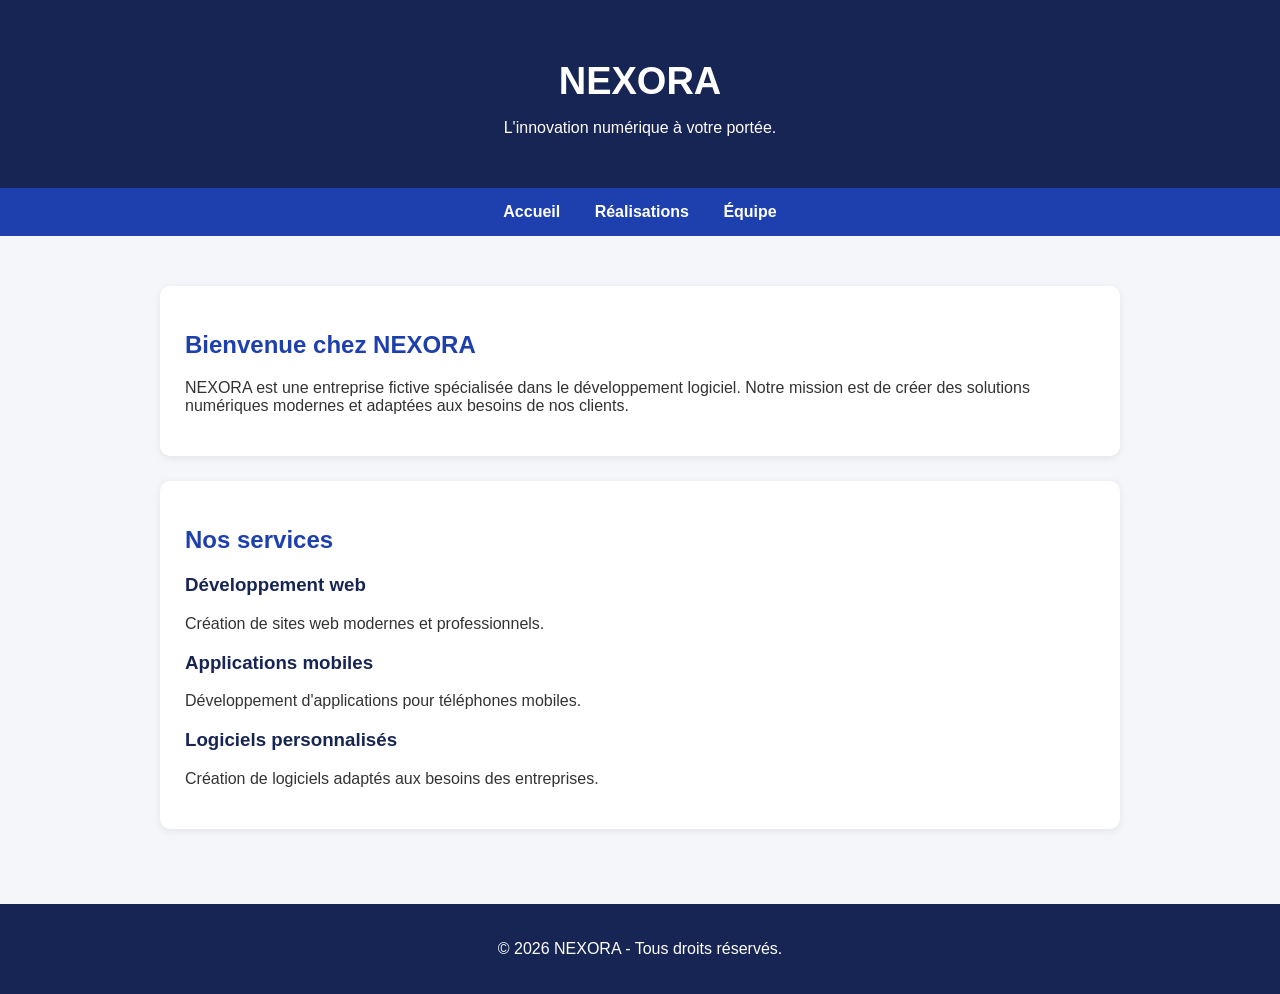
<file: index.html>
<!DOCTYPE html>
<html lang="fr">

<head>
    <meta charset="UTF-8">
    <meta name="viewport" content="width=device-width, initial-scale=1.0">
    <title>NEXORA - Accueil</title>
    <link rel="stylesheet" href="style.css">
</head>

<body>

    <header>
        <h1>NEXORA</h1>
        <p>L'innovation numérique à votre portée.</p>
    </header>

    <nav>
        <a href="index.html">Accueil</a>
        <a href="realisations.html">Réalisations</a>
        <a href="equipe.html">Équipe</a>
    </nav>

    <main>

        <section>
            <h2>Bienvenue chez NEXORA</h2>

            <p>
                NEXORA est une entreprise fictive spécialisée
                dans le développement logiciel.
                Notre mission est de créer des solutions
                numériques modernes et adaptées aux besoins
                de nos clients.
            </p>
        </section>

        <section>
            <h2>Nos services</h2>

            <h3>Développement web</h3>
            <p>Création de sites web modernes et professionnels.</p>

            <h3>Applications mobiles</h3>
            <p>Développement d'applications pour téléphones mobiles.</p>

            <h3>Logiciels personnalisés</h3>
            <p>Création de logiciels adaptés aux besoins des entreprises.</p>
        </section>

    </main>

    <footer>
        <p>&copy; 2026 NEXORA - Tous droits réservés.</p>
    </footer>

</body>
</html>
</file>
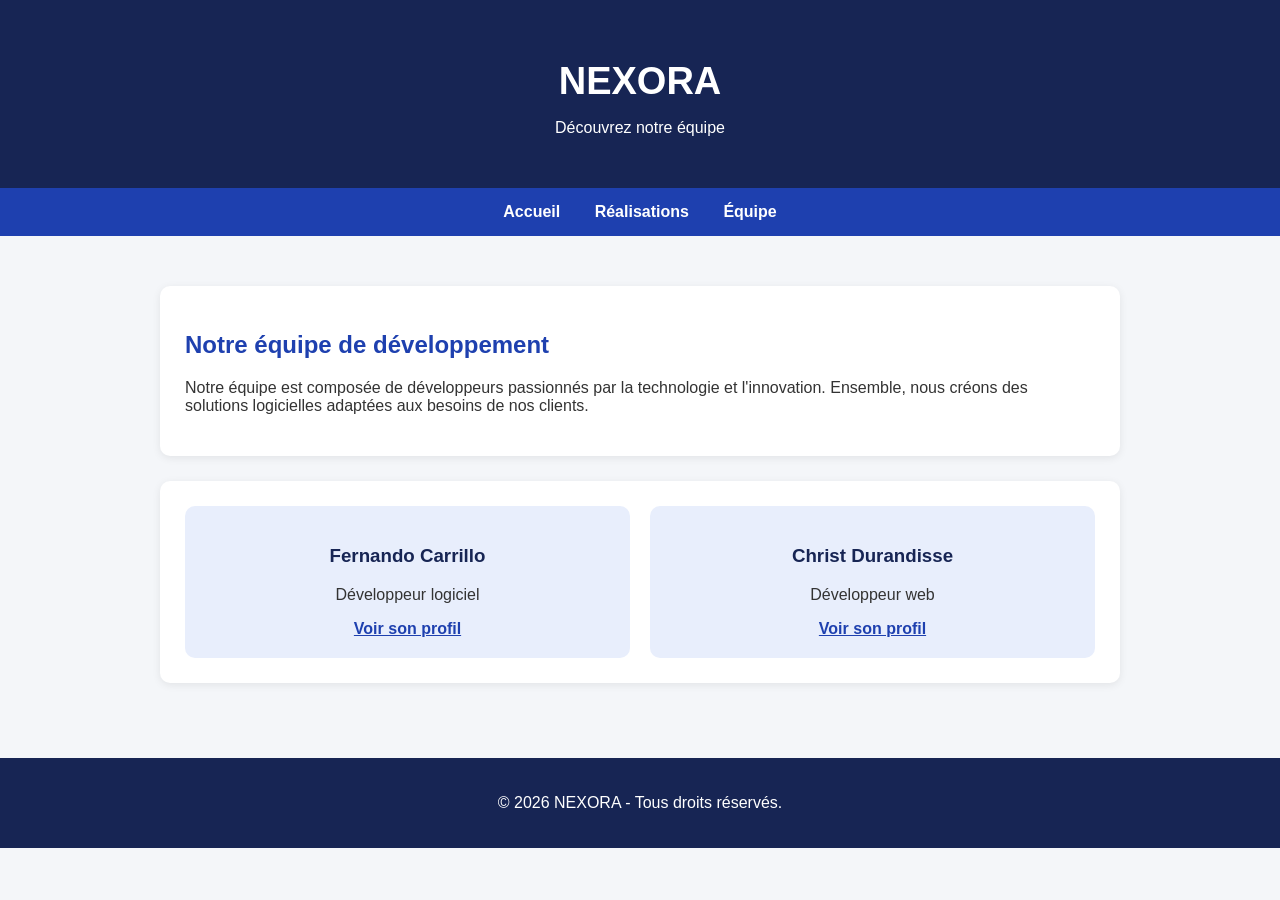
<file: equipe.html>
<!DOCTYPE html>
<html lang="fr">

<head>
    <meta charset="UTF-8">
    <meta name="viewport" content="width=device-width, initial-scale=1.0">
    <title>NEXORA - Équipe</title>
    <link rel="stylesheet" href="style.css">
</head>

<body>

    <header>
        <h1>NEXORA</h1>
        <p>Découvrez notre équipe</p>
    </header>

    <nav>
        <a href="index.html">Accueil</a>
        <a href="realisations.html">Réalisations</a>
        <a href="equipe.html">Équipe</a>
    </nav>

    <main>

        <section>
            <h2>Notre équipe de développement</h2>

            <p>
                Notre équipe est composée de développeurs
                passionnés par la technologie et l'innovation.
                Ensemble, nous créons des solutions logicielles
                adaptées aux besoins de nos clients.
            </p>

        </section>

        <section class="membres">

            <div class="membre">
                <h3>Fernando Carrillo</h3>
                <p>Développeur logiciel</p>
                <a href="fernando.html">Voir son profil</a>
            </div>

            <div class="membre">
                <h3>Christ Durandisse</h3>
                <p>Développeur web</p>
                <a href="Christ.html">Voir son profil</a>
            </div>

        </section>

    </main>

    <footer>
        <p>&copy; 2026 NEXORA - Tous droits réservés.</p>
    </footer>

</body>
</html>
</file>
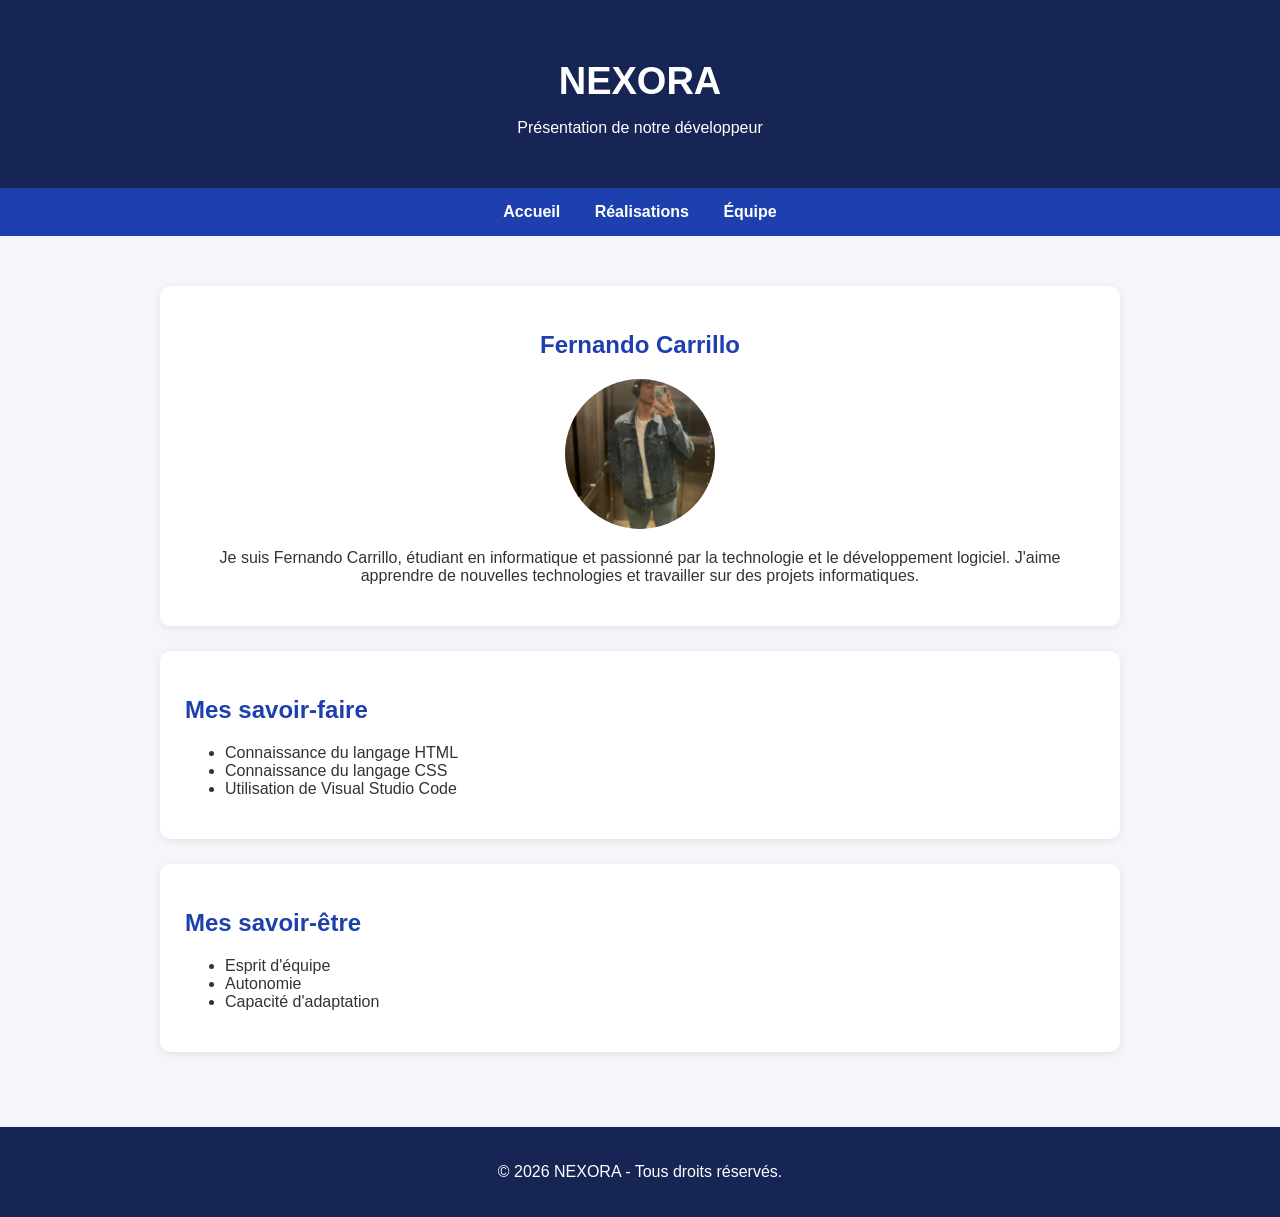
<file: fernando.html>
<!DOCTYPE html>
<html lang="fr">

<head>
    <meta charset="UTF-8">
    <meta name="viewport" content="width=device-width, initial-scale=1.0">
    <title>NEXORA - Fernando</title>
    <link rel="stylesheet" href="style.css">
</head>

<body>

    <header>
        <h1>NEXORA</h1>
        <p>Présentation de notre développeur</p>
    </header>

    <nav>
        <a href="index.html">Accueil</a>
        <a href="realisations.html">Réalisations</a>
        <a href="equipe.html">Équipe</a>
    </nav>

    <main>

        <section class="profil">
            <h2>Fernando Carrillo</h2>

            <img src="img/IMG_2998.JPG" height="100px"  width="100px" ,="Photo de Fernando"> 

            <p>
                Je suis Fernando Carrillo, étudiant en informatique
                et passionné par la technologie et le développement
                logiciel. J'aime apprendre de nouvelles technologies
                et travailler sur des projets informatiques.
            </p>
        </section>

        <section>
            <h2>Mes savoir-faire</h2>
            <ul>
                <li>Connaissance du langage HTML</li>
                <li>Connaissance du langage CSS</li>
                <li>Utilisation de Visual Studio Code</li>
            </ul>
        </section>

        <section>
            <h2>Mes savoir-être</h2>
            <ul>
                <li>Esprit d'équipe</li>
                <li>Autonomie</li>
                <li>Capacité d'adaptation</li>
            </ul>
        </section>

    </main>

    <footer>
        <p>&copy; 2026 NEXORA - Tous droits réservés.</p>
    </footer>

</body>
</html>
</file>
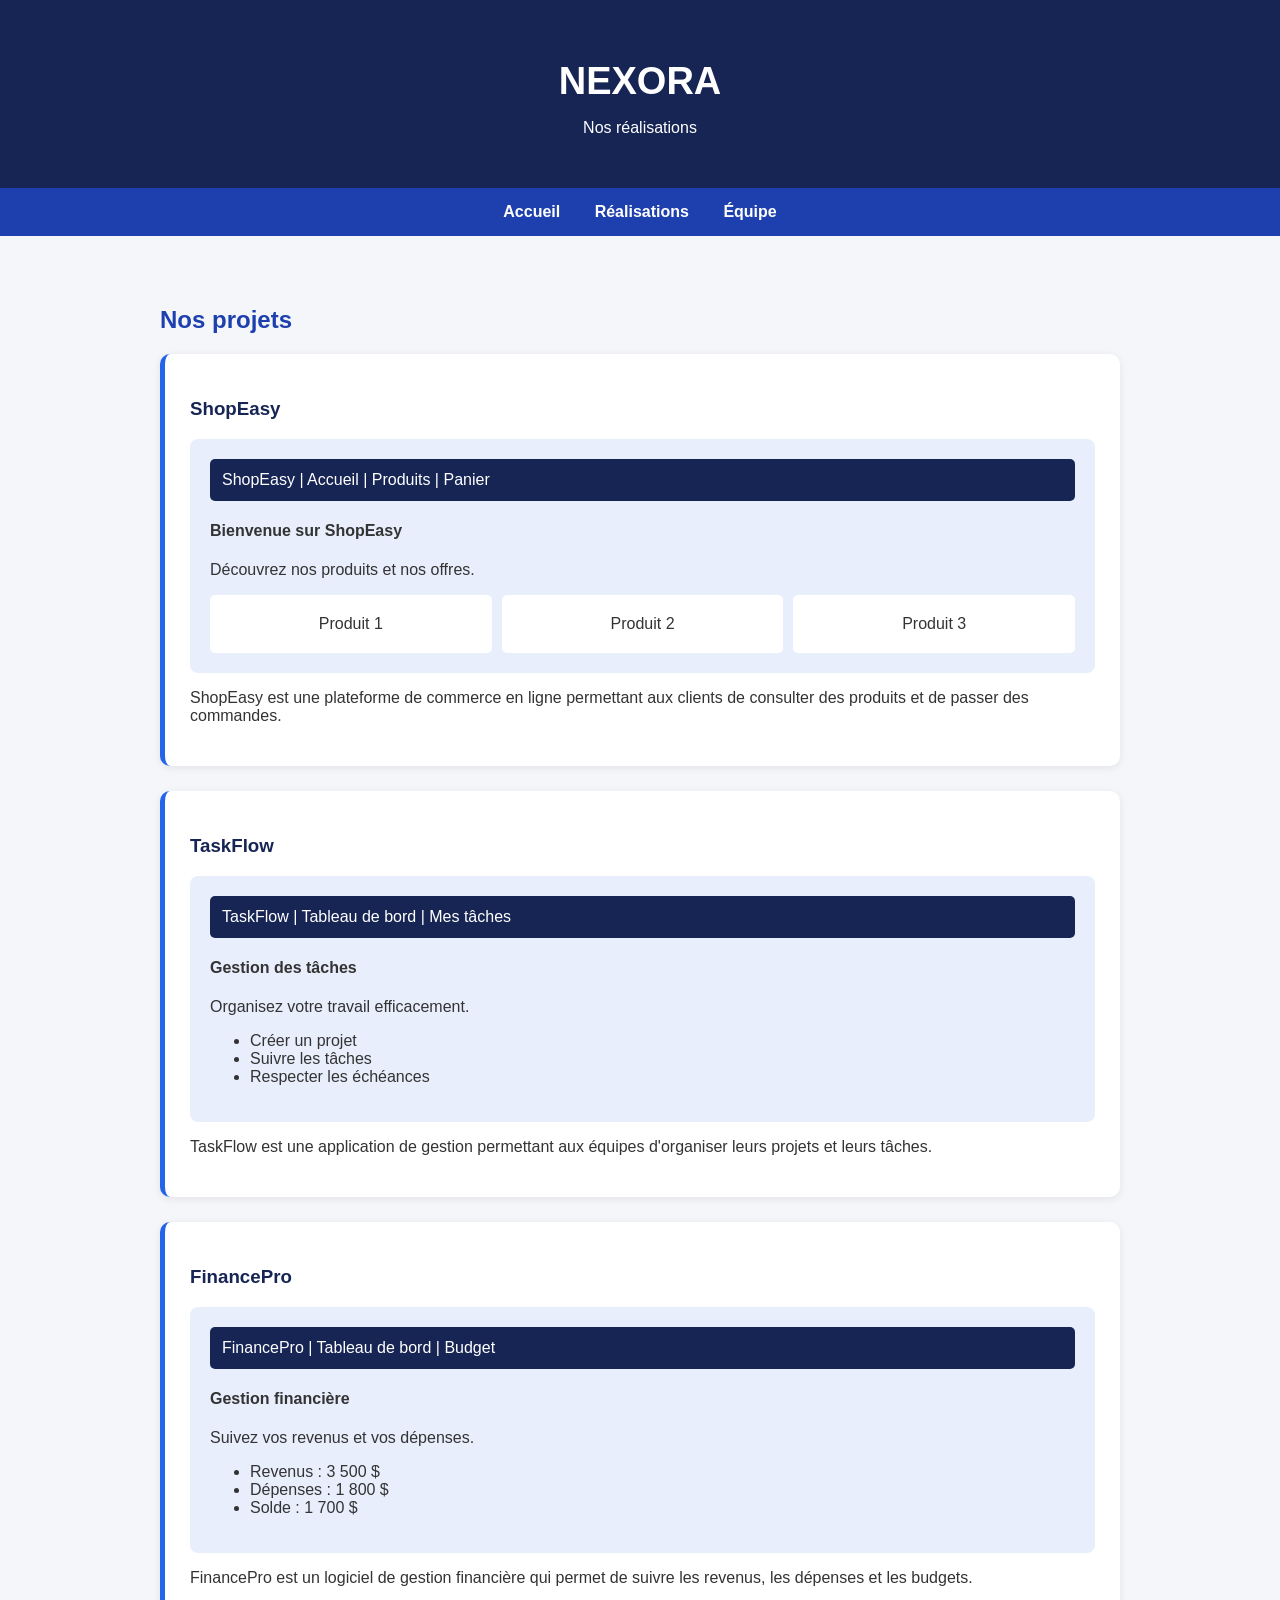
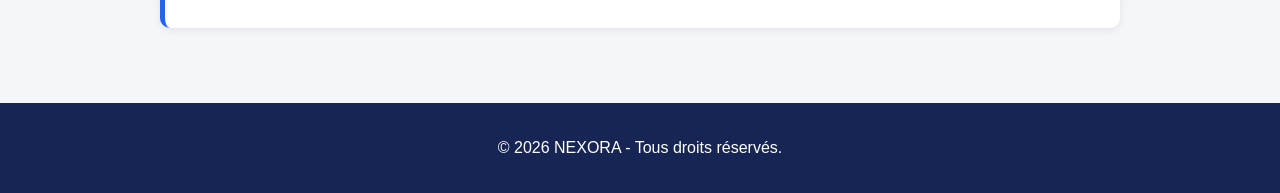
<file: realisations.html>
<!DOCTYPE html>
<html lang="fr">

<head>
    <meta charset="UTF-8">
    <meta name="viewport" content="width=device-width, initial-scale=1.0">
    <title>NEXORA - Réalisations</title>
    <link rel="stylesheet" href="style.css">
</head>

<body>

    <header>
        <h1>NEXORA</h1>
        <p>Nos réalisations</p>
    </header>

    <nav>
        <a href="index.html">Accueil</a>
        <a href="realisations.html">Réalisations</a>
        <a href="equipe.html">Équipe</a>
    </nav>

    <main>

        <h2>Nos projets</h2>

        <section class="projet">
            <h3>ShopEasy</h3>

            <div class="capture">
                <div class="barre">
                    ShopEasy | Accueil | Produits | Panier
                </div>
                <h4>Bienvenue sur ShopEasy</h4>
                <p>Découvrez nos produits et nos offres.</p>
                <div class="produits">
                    <div>Produit 1</div>
                    <div>Produit 2</div>
                    <div>Produit 3</div>
                </div>
            </div>

            <p>
                ShopEasy est une plateforme de commerce en ligne
                permettant aux clients de consulter des produits
                et de passer des commandes.
            </p>
        </section>

        <section class="projet">
            <h3>TaskFlow</h3>

            <div class="capture">
                <div class="barre">
                    TaskFlow | Tableau de bord | Mes tâches
                </div>
                <h4>Gestion des tâches</h4>
                <p>Organisez votre travail efficacement.</p>
                <ul>
                    <li>Créer un projet</li>
                    <li>Suivre les tâches</li>
                    <li>Respecter les échéances</li>
                </ul>
            </div>

            <p>
                TaskFlow est une application de gestion
                permettant aux équipes d'organiser leurs projets
                et leurs tâches.
            </p>
        </section>

        <section class="projet">
            <h3>FinancePro</h3>

            <div class="capture">
                <div class="barre">
                    FinancePro | Tableau de bord | Budget
                </div>
                <h4>Gestion financière</h4>
                <p>Suivez vos revenus et vos dépenses.</p>
                <ul>
                    <li>Revenus : 3 500 $</li>
                    <li>Dépenses : 1 800 $</li>
                    <li>Solde : 1 700 $</li>
                </ul>
            </div>

            <p>
                FinancePro est un logiciel de gestion financière
                qui permet de suivre les revenus, les dépenses
                et les budgets.
            </p>
        </section>

    </main>

    <footer>
        <p>&copy; 2026 NEXORA - Tous droits réservés.</p>
    </footer>

</body>
</html>
</file>
<file: style.css>
/* STYLE GENERAL */

* {
    box-sizing: border-box;
}

body {
    font-family: Arial, sans-serif;
    margin: 0;
    padding: 0;
    background-color: #f4f6f9;
    color: #333333;
}

/* EN-TETE */

header {
    background-color: #172554;
    color: white;
    text-align: center;
    padding: 35px;
}

header h1 {
    font-size: 38px;
    margin-bottom: 10px;
}

/* MENU DE NAVIGATION */

nav {
    background-color: #1e40af;
    text-align: center;
    padding: 15px;
}

nav a {
    color: white;
    text-decoration: none;
    margin: 15px;
    font-weight: bold;
}

nav a:hover {
    color: #facc15;
}

/* CONTENU PRINCIPAL */

main {
    max-width: 1000px;
    margin: 30px auto;
    padding: 20px;
}

section {
    background-color: white;
    padding: 25px;
    margin-bottom: 25px;
    border-radius: 10px;
    box-shadow: 0 2px 8px rgba(0, 0, 0, 0.08);
}

h2 {
    color: #1e40af;
}

h3 {
    color: #172554;
}

/* PROJETS */

.projet {
    border-left: 5px solid #2563eb;
}

.capture {
    background-color: #e8eefc;
    padding: 20px;
    border-radius: 8px;
    margin: 15px 0;
}

.barre {
    background-color: #172554;
    color: white;
    padding: 12px;
    border-radius: 5px;
}

.produits {
    display: flex;
    gap: 10px;
    margin-top: 15px;
}

.produits div {
    background-color: white;
    padding: 20px;
    flex: 1;
    text-align: center;
    border-radius: 5px;
}

/* EQUIPE */

.membres {
    display: flex;
    gap: 20px;
}

.membre {
    flex: 1;
    text-align: center;
    background-color: #e8eefc;
    padding: 20px;
    border-radius: 10px;
}

.membre a {
    color: #1e40af;
    font-weight: bold;
}

/* PROFIL PERSONNEL */

.profil {
    text-align: center;
}


.profil img {
    width: 150px;
    height: 150px;
    object-fit: cover;
    border-radius: 50%;
    transition: transform 0.3s ease;
}

.profil img:hover {
    transform: scale(1.2);
}

/* PIED DE PAGE */

footer {
    background-color: #172554;
    color: white;
    text-align: center;
    padding: 20px;
    margin-top: 30px;
}

/* ADAPTATION AUX PETITS ECRANS */

@media (max-width: 600px) {
    .membres {
        flex-direction: column;
    }

    .produits {
        flex-direction: column;
    }

    nav a {
        display: inline-block;
        margin: 8px;
    }
}
</file>
